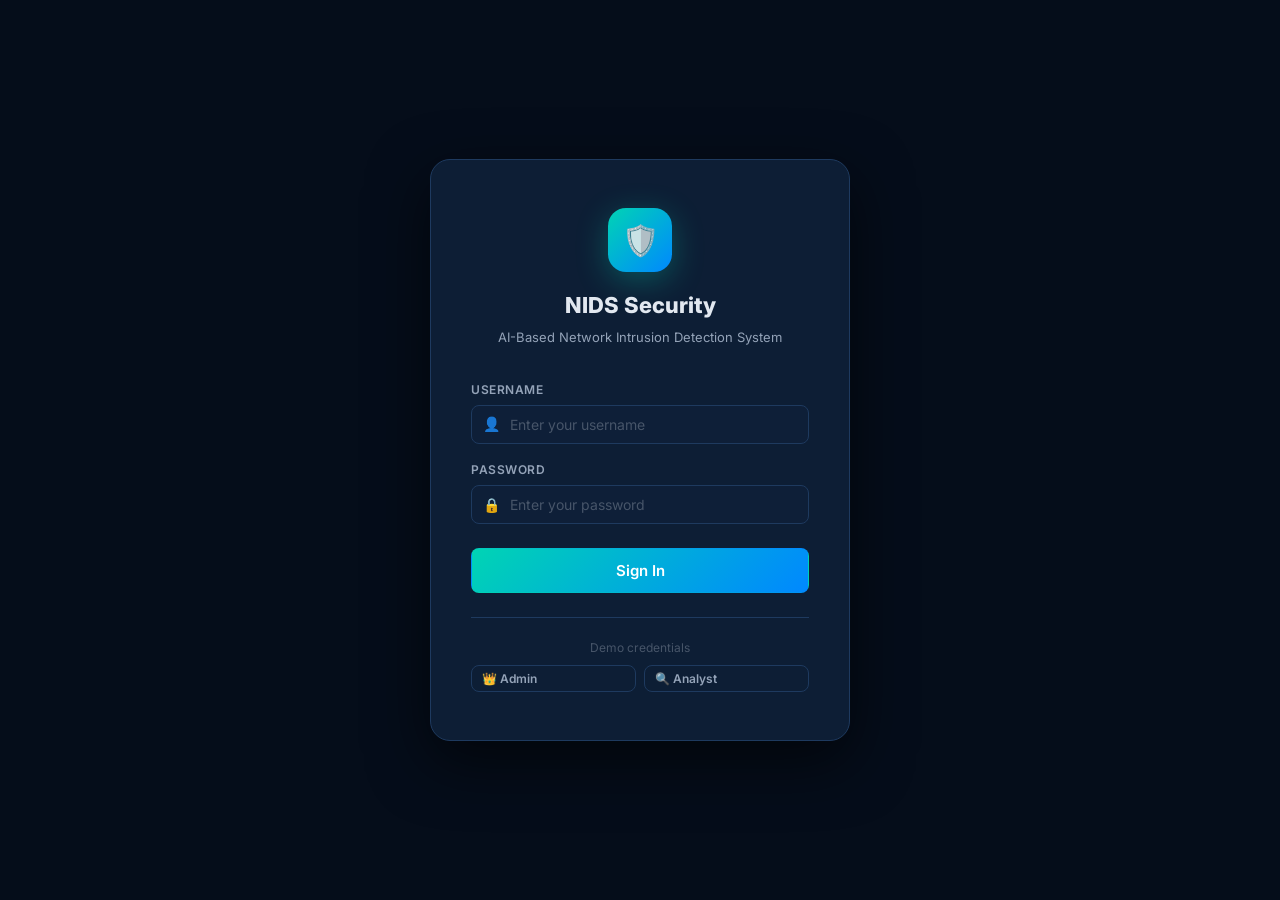
<file: frontend/index.html>
<!DOCTYPE html>
<html lang="en">
<head>
  <meta charset="UTF-8">
  <meta name="viewport" content="width=device-width, initial-scale=1.0">
  <title>Login — AI Network Intrusion Detection System</title>
  <meta name="description" content="Secure login portal for the AI-Based Network Intrusion Detection and Real-Time Security Monitoring System.">
  <link rel="stylesheet" href="css/style.css">
</head>
<body>
  <div class="login-bg-grid"></div>
  <div class="login-bg-glow"></div>

  <div class="login-page">
    <div class="login-card">
      <div class="login-logo">
        <div class="logo-shield">🛡️</div>
        <h1>NIDS Security</h1>
        <p>AI-Based Network Intrusion Detection System</p>
      </div>

      <div id="login-error" class="alert-banner error hidden"></div>

      <form id="login-form" novalidate>
        <div class="form-group">
          <label class="form-label" for="username">Username</label>
          <div class="input-group">
            <span class="input-icon">👤</span>
            <input class="form-input" type="text" id="username" name="username"
                   placeholder="Enter your username" autocomplete="username" required>
          </div>
        </div>

        <div class="form-group">
          <label class="form-label" for="password">Password</label>
          <div class="input-group">
            <span class="input-icon">🔒</span>
            <input class="form-input" type="password" id="password" name="password"
                   placeholder="Enter your password" autocomplete="current-password" required>
          </div>
        </div>

        <button type="submit" id="login-btn" class="btn btn-primary btn-full btn-lg" style="margin-top:8px">
          <span>Sign In</span>
        </button>
      </form>

      <div style="margin-top:24px; padding-top:20px; border-top:1px solid var(--border-color);">
        <p style="font-size:12px; color:var(--text-muted); text-align:center; margin-bottom:8px">Demo credentials</p>
        <div style="display:grid; grid-template-columns:1fr 1fr; gap:8px;">
          <button class="btn btn-secondary btn-sm" onclick="fillCreds('admin','Admin@123')">
            👑 Admin
          </button>
          <button class="btn btn-secondary btn-sm" onclick="fillCreds('analyst','Analyst@123')">
            🔍 Analyst
          </button>
        </div>
      </div>
    </div>
  </div>

  <div id="toast-container"></div>

  <script src="js/api.js"></script>
  <script src="js/auth.js"></script>
  <script src="js/utils.js"></script>
  <script>
    // Redirect if already logged in
    auth.init();
    if (auth.isLoggedIn()) {
      window.location.href = 'dashboard.html';
    }

    document.getElementById('login-form').addEventListener('submit', async (e) => {
      e.preventDefault();
      const errEl = document.getElementById('login-error');
      errEl.classList.add('hidden');
      errEl.textContent = '';

      const username = document.getElementById('username').value.trim();
      const password = document.getElementById('password').value;

      if (!username || !password) {
        errEl.textContent = 'Please enter username and password.';
        errEl.classList.remove('hidden');
        return;
      }

      const btn = document.getElementById('login-btn');
      setLoading('login-btn', true);

      const resp = await api.auth.login(username, password);

      setLoading('login-btn', false);

      if (resp.success) {
        api.setToken(resp.data.token);
        auth.setUser(resp.data.user);
        toast.success('Login successful', `Welcome, ${resp.data.user.full_name || resp.data.user.username}!`);
        setTimeout(() => { window.location.href = 'dashboard.html'; }, 800);
      } else {
        errEl.textContent = resp.message || 'Login failed. Please check your credentials.';
        errEl.classList.remove('hidden');
      }
    });

    function fillCreds(u, p) {
      document.getElementById('username').value = u;
      document.getElementById('password').value = p;
    }
  </script>
</body>
</html>
</file>
<file: frontend/css/style.css>
/* ═══════════════════════════════════════════════════════════════════════
   NIDS — Cybersecurity Dashboard Theme
   Dark navy/teal/red palette with glassmorphism and micro-animations
   ═══════════════════════════════════════════════════════════════════════ */

@import url('https://fonts.googleapis.com/css2?family=Inter:wght@300;400;500;600;700;800&family=JetBrains+Mono:wght@400;500&display=swap');

/* ── Variables ───────────────────────────────────────────────────────── */
:root {
  --bg-primary:      #050d1a;
  --bg-secondary:    #0a1628;
  --bg-card:         #0d1e35;
  --bg-card-hover:   #122540;
  --bg-sidebar:      #071222;
  --bg-input:        #0e1f38;
  --bg-table-alt:    #09172a;

  --accent-teal:     #00d4b4;
  --accent-teal-dim: #00a88e;
  --accent-blue:     #0088ff;
  --accent-purple:   #7c3aed;
  --accent-red:      #ef4444;
  --accent-orange:   #f59e0b;
  --accent-green:    #10b981;

  --text-primary:    #e2e8f0;
  --text-secondary:  #94a3b8;
  --text-muted:      #475569;
  --text-accent:     #00d4b4;

  --border-color:    #1e3a5f;
  --border-glow:     rgba(0, 212, 180, 0.3);

  --severity-critical: #ff1744;
  --severity-high:     #ff6d00;
  --severity-medium:   #ffc107;
  --severity-low:      #4caf50;

  --shadow-card: 0 4px 24px rgba(0, 0, 0, 0.5);
  --shadow-glow: 0 0 20px rgba(0, 212, 180, 0.15);
  --radius-card: 12px;
  --radius-btn:  8px;
  --sidebar-w:   260px;
  --topbar-h:    64px;

  --font-main:  'Inter', sans-serif;
  --font-mono:  'JetBrains Mono', monospace;
  --transition: 200ms cubic-bezier(0.4, 0, 0.2, 1);
}

/* ── Reset & Base ────────────────────────────────────────────────────── */
*, *::before, *::after { box-sizing: border-box; margin: 0; padding: 0; }

html { scroll-behavior: smooth; }

body {
  font-family: var(--font-main);
  background: var(--bg-primary);
  color: var(--text-primary);
  min-height: 100vh;
  font-size: 14px;
  line-height: 1.6;
  -webkit-font-smoothing: antialiased;
}

a { color: var(--accent-teal); text-decoration: none; transition: var(--transition); }
a:hover { color: #fff; }

input, select, textarea, button { font-family: inherit; }

/* ── Layout ──────────────────────────────────────────────────────────── */
.app-layout {
  display: flex;
  min-height: 100vh;
}

/* ── Sidebar ─────────────────────────────────────────────────────────── */
.sidebar {
  width: var(--sidebar-w);
  background: var(--bg-sidebar);
  border-right: 1px solid var(--border-color);
  display: flex;
  flex-direction: column;
  position: fixed;
  top: 0; left: 0;
  height: 100vh;
  z-index: 100;
  overflow-y: auto;
  overflow-x: hidden;
  transition: transform var(--transition);
}

.sidebar-logo {
  display: flex;
  align-items: center;
  gap: 12px;
  padding: 20px 20px;
  border-bottom: 1px solid var(--border-color);
  min-height: var(--topbar-h);
}

.sidebar-logo .logo-icon {
  width: 38px;
  height: 38px;
  background: linear-gradient(135deg, var(--accent-teal), var(--accent-blue));
  border-radius: 10px;
  display: flex;
  align-items: center;
  justify-content: center;
  font-size: 18px;
  flex-shrink: 0;
  box-shadow: 0 0 16px rgba(0, 212, 180, 0.4);
}

.sidebar-logo .logo-text {
  font-size: 13px;
  font-weight: 700;
  line-height: 1.2;
  color: var(--text-primary);
}
.sidebar-logo .logo-text span {
  display: block;
  font-size: 10px;
  font-weight: 400;
  color: var(--accent-teal);
  text-transform: uppercase;
  letter-spacing: 1px;
}

.sidebar-nav {
  flex: 1;
  padding: 12px 0;
}

.nav-section-label {
  font-size: 10px;
  font-weight: 600;
  letter-spacing: 1.5px;
  text-transform: uppercase;
  color: var(--text-muted);
  padding: 12px 20px 6px;
}

.nav-item {
  display: flex;
  align-items: center;
  gap: 12px;
  padding: 10px 20px;
  color: var(--text-secondary);
  cursor: pointer;
  transition: var(--transition);
  border-left: 3px solid transparent;
  font-size: 13.5px;
  font-weight: 500;
  text-decoration: none;
  position: relative;
}

.nav-item:hover {
  background: rgba(0, 212, 180, 0.06);
  color: var(--text-primary);
  border-left-color: var(--border-glow);
}

.nav-item.active {
  background: rgba(0, 212, 180, 0.1);
  color: var(--accent-teal);
  border-left-color: var(--accent-teal);
}

.nav-item .nav-icon {
  width: 18px;
  height: 18px;
  flex-shrink: 0;
  opacity: 0.7;
}
.nav-item.active .nav-icon,
.nav-item:hover .nav-icon { opacity: 1; }

.nav-item .badge {
  margin-left: auto;
  background: var(--severity-critical);
  color: #fff;
  font-size: 10px;
  font-weight: 700;
  padding: 1px 6px;
  border-radius: 20px;
  line-height: 1.6;
}

.sidebar-footer {
  padding: 16px 20px;
  border-top: 1px solid var(--border-color);
}

.user-card {
  display: flex;
  align-items: center;
  gap: 10px;
}

.user-avatar {
  width: 34px;
  height: 34px;
  border-radius: 50%;
  background: linear-gradient(135deg, var(--accent-teal), var(--accent-blue));
  display: flex;
  align-items: center;
  justify-content: center;
  font-weight: 700;
  font-size: 13px;
  color: #fff;
  flex-shrink: 0;
}

.user-info { flex: 1; min-width: 0; }
.user-info .user-name { font-size: 13px; font-weight: 600; color: var(--text-primary); white-space: nowrap; overflow: hidden; text-overflow: ellipsis; }
.user-info .user-role { font-size: 11px; color: var(--accent-teal); text-transform: capitalize; }

.btn-logout {
  background: none;
  border: none;
  color: var(--text-muted);
  cursor: pointer;
  padding: 4px;
  border-radius: 6px;
  transition: var(--transition);
  display: flex;
  align-items: center;
}
.btn-logout:hover { color: var(--severity-critical); background: rgba(239, 68, 68, 0.1); }

/* ── Main Content ────────────────────────────────────────────────────── */
.main-content {
  flex: 1;
  margin-left: var(--sidebar-w);
  min-height: 100vh;
  display: flex;
  flex-direction: column;
}

/* ── Topbar ──────────────────────────────────────────────────────────── */
.topbar {
  height: var(--topbar-h);
  background: var(--bg-secondary);
  border-bottom: 1px solid var(--border-color);
  display: flex;
  align-items: center;
  padding: 0 28px;
  gap: 16px;
  position: sticky;
  top: 0;
  z-index: 50;
}

.topbar-title { font-size: 18px; font-weight: 700; flex: 1; }
.topbar-title .page-subtitle { font-size: 12px; font-weight: 400; color: var(--text-secondary); }

.topbar-actions { display: flex; align-items: center; gap: 10px; }

.status-indicator {
  display: flex;
  align-items: center;
  gap: 6px;
  font-size: 12px;
  color: var(--text-secondary);
}

.status-dot {
  width: 8px;
  height: 8px;
  border-radius: 50%;
  background: var(--accent-green);
  box-shadow: 0 0 6px var(--accent-green);
  animation: pulse 2s infinite;
}

@keyframes pulse {
  0%, 100% { opacity: 1; }
  50% { opacity: 0.4; }
}

/* ── Page Container ──────────────────────────────────────────────────── */
.page-container {
  padding: 28px;
  flex: 1;
}

/* ── Cards ───────────────────────────────────────────────────────────── */
.card {
  background: var(--bg-card);
  border: 1px solid var(--border-color);
  border-radius: var(--radius-card);
  padding: 20px;
  box-shadow: var(--shadow-card);
  transition: var(--transition);
}

.card:hover { border-color: rgba(0, 212, 180, 0.2); box-shadow: var(--shadow-glow); }

.card-header {
  display: flex;
  align-items: center;
  justify-content: space-between;
  margin-bottom: 16px;
}

.card-title {
  font-size: 14px;
  font-weight: 600;
  color: var(--text-primary);
  display: flex;
  align-items: center;
  gap: 8px;
}

.card-title .card-icon {
  width: 20px;
  height: 20px;
  color: var(--accent-teal);
}

/* ── Stat Cards ──────────────────────────────────────────────────────── */
.stat-grid {
  display: grid;
  grid-template-columns: repeat(auto-fill, minmax(200px, 1fr));
  gap: 16px;
  margin-bottom: 24px;
}

.stat-card {
  background: var(--bg-card);
  border: 1px solid var(--border-color);
  border-radius: var(--radius-card);
  padding: 20px;
  position: relative;
  overflow: hidden;
  cursor: default;
  transition: var(--transition);
}

.stat-card::before {
  content: '';
  position: absolute;
  top: 0; left: 0; right: 0;
  height: 3px;
  background: var(--accent-gradient);
}

.stat-card.teal::before { background: linear-gradient(90deg, var(--accent-teal), var(--accent-blue)); }
.stat-card.red::before { background: linear-gradient(90deg, var(--severity-critical), var(--severity-high)); }
.stat-card.green::before { background: linear-gradient(90deg, var(--accent-green), var(--accent-teal)); }
.stat-card.orange::before { background: linear-gradient(90deg, var(--severity-high), var(--accent-orange)); }
.stat-card.purple::before { background: linear-gradient(90deg, var(--accent-purple), var(--accent-blue)); }
.stat-card.blue::before { background: linear-gradient(90deg, var(--accent-blue), var(--accent-teal)); }

.stat-card:hover { transform: translateY(-2px); box-shadow: 0 8px 32px rgba(0,0,0,0.4); border-color: rgba(0,212,180,0.3); }

.stat-label { font-size: 11px; font-weight: 500; color: var(--text-muted); text-transform: uppercase; letter-spacing: 1px; margin-bottom: 8px; }
.stat-value { font-size: 28px; font-weight: 800; color: var(--text-primary); font-variant-numeric: tabular-nums; }
.stat-value.large { font-size: 36px; }
.stat-sub { font-size: 12px; color: var(--text-secondary); margin-top: 4px; }
.stat-icon-bg {
  position: absolute;
  top: 16px; right: 16px;
  width: 40px; height: 40px;
  border-radius: 10px;
  display: flex; align-items: center; justify-content: center;
  font-size: 18px;
  opacity: 0.15;
  font-size: 22px;
}

/* ── Grid Layouts ────────────────────────────────────────────────────── */
.grid-2 { display: grid; grid-template-columns: 1fr 1fr; gap: 20px; }
.grid-3 { display: grid; grid-template-columns: 1fr 1fr 1fr; gap: 20px; }
.grid-1-2 { display: grid; grid-template-columns: 1fr 2fr; gap: 20px; }
.grid-2-1 { display: grid; grid-template-columns: 2fr 1fr; gap: 20px; }

/* ── Buttons ─────────────────────────────────────────────────────────── */
.btn {
  display: inline-flex; align-items: center; gap: 6px;
  padding: 8px 16px;
  border-radius: var(--radius-btn);
  font-size: 13px; font-weight: 600;
  cursor: pointer;
  border: 1px solid transparent;
  transition: var(--transition);
  white-space: nowrap;
}

.btn-primary {
  background: linear-gradient(135deg, var(--accent-teal), var(--accent-blue));
  color: #fff;
  border-color: transparent;
}
.btn-primary:hover { opacity: 0.9; transform: translateY(-1px); box-shadow: 0 4px 16px rgba(0,212,180,0.3); }

.btn-secondary {
  background: transparent;
  border-color: var(--border-color);
  color: var(--text-secondary);
}
.btn-secondary:hover { border-color: var(--accent-teal); color: var(--accent-teal); }

.btn-danger {
  background: rgba(239, 68, 68, 0.1);
  border-color: var(--severity-critical);
  color: var(--severity-critical);
}
.btn-danger:hover { background: var(--severity-critical); color: #fff; }

.btn-success {
  background: rgba(16, 185, 129, 0.1);
  border-color: var(--accent-green);
  color: var(--accent-green);
}
.btn-success:hover { background: var(--accent-green); color: #fff; }

.btn-warning {
  background: rgba(245, 158, 11, 0.1);
  border-color: var(--accent-orange);
  color: var(--accent-orange);
}
.btn-warning:hover { background: var(--accent-orange); color: #fff; }

.btn-sm { padding: 5px 10px; font-size: 12px; }
.btn-lg { padding: 12px 24px; font-size: 15px; }
.btn-full { width: 100%; justify-content: center; }

.btn:disabled { opacity: 0.5; cursor: not-allowed; transform: none !important; }

/* ── Forms ───────────────────────────────────────────────────────────── */
.form-group { margin-bottom: 16px; }

.form-label {
  display: block;
  font-size: 12px; font-weight: 600;
  color: var(--text-secondary);
  text-transform: uppercase; letter-spacing: 0.5px;
  margin-bottom: 6px;
}

.form-input, .form-select, .form-textarea {
  width: 100%;
  background: var(--bg-input);
  border: 1px solid var(--border-color);
  border-radius: 8px;
  padding: 10px 14px;
  color: var(--text-primary);
  font-size: 14px;
  transition: var(--transition);
  outline: none;
}
.form-input:focus, .form-select:focus, .form-textarea:focus {
  border-color: var(--accent-teal);
  box-shadow: 0 0 0 3px rgba(0,212,180,0.1);
}
.form-input::placeholder { color: var(--text-muted); }

.form-select option { background: var(--bg-input); }

.form-textarea { resize: vertical; min-height: 100px; font-family: var(--font-mono); }

.input-group { position: relative; }
.input-group .input-icon {
  position: absolute; left: 12px; top: 50%; transform: translateY(-50%);
  color: var(--text-muted); pointer-events: none;
}
.input-group .form-input { padding-left: 38px; }

/* ── Tables ──────────────────────────────────────────────────────────── */
.table-container { overflow-x: auto; border-radius: var(--radius-card); }

.data-table {
  width: 100%; border-collapse: collapse;
  font-size: 13px;
}

.data-table th {
  background: var(--bg-secondary);
  color: var(--text-secondary);
  font-weight: 600; font-size: 11px;
  text-transform: uppercase; letter-spacing: 0.8px;
  padding: 12px 16px;
  text-align: left;
  border-bottom: 1px solid var(--border-color);
  white-space: nowrap;
}

.data-table td {
  padding: 12px 16px;
  border-bottom: 1px solid rgba(30, 58, 95, 0.5);
  color: var(--text-primary);
  vertical-align: middle;
}

.data-table tr:hover td { background: rgba(0, 212, 180, 0.04); }
.data-table tr:nth-child(even) td { background: rgba(9, 23, 42, 0.3); }

.data-table .mono { font-family: var(--font-mono); font-size: 12px; }

/* ── Badges / Tags ───────────────────────────────────────────────────── */
.badge {
  display: inline-flex; align-items: center;
  padding: 2px 8px;
  border-radius: 20px;
  font-size: 11px; font-weight: 600;
  letter-spacing: 0.3px;
  white-space: nowrap;
}

.badge-critical { background: rgba(255, 23, 68, 0.15); color: var(--severity-critical); border: 1px solid rgba(255,23,68,0.3); }
.badge-high { background: rgba(255, 109, 0, 0.15); color: var(--severity-high); border: 1px solid rgba(255,109,0,0.3); }
.badge-medium { background: rgba(255, 193, 7, 0.15); color: var(--severity-medium); border: 1px solid rgba(255,193,7,0.3); }
.badge-low { background: rgba(76, 175, 80, 0.15); color: var(--severity-low); border: 1px solid rgba(76,175,80,0.3); }
.badge-info { background: rgba(0, 136, 255, 0.15); color: var(--accent-blue); border: 1px solid rgba(0,136,255,0.3); }
.badge-success { background: rgba(16, 185, 129, 0.15); color: var(--accent-green); border: 1px solid rgba(16,185,129,0.3); }
.badge-warning { background: rgba(245, 158, 11, 0.15); color: var(--accent-orange); border: 1px solid rgba(245,158,11,0.3); }
.badge-neutral { background: rgba(148, 163, 184, 0.15); color: var(--text-secondary); border: 1px solid rgba(148,163,184,0.3); }

/* ── Alerts (UI) ─────────────────────────────────────────────────────── */
.alert-banner {
  padding: 12px 16px;
  border-radius: 8px;
  border-left: 4px solid;
  margin-bottom: 16px;
  font-size: 13px;
}
.alert-banner.success { background: rgba(16,185,129,0.1); border-color: var(--accent-green); color: #6ee7b7; }
.alert-banner.error { background: rgba(239,68,68,0.1); border-color: var(--severity-critical); color: #fca5a5; }
.alert-banner.warning { background: rgba(245,158,11,0.1); border-color: var(--accent-orange); color: #fcd34d; }
.alert-banner.info { background: rgba(0,136,255,0.1); border-color: var(--accent-blue); color: #93c5fd; }

/* ── Toast Notifications ─────────────────────────────────────────────── */
#toast-container {
  position: fixed; bottom: 24px; right: 24px;
  z-index: 9999;
  display: flex; flex-direction: column; gap: 10px;
  pointer-events: none;
}

.toast {
  background: var(--bg-card);
  border: 1px solid var(--border-color);
  border-radius: 10px;
  padding: 14px 18px;
  min-width: 280px; max-width: 380px;
  box-shadow: 0 8px 32px rgba(0,0,0,0.5);
  display: flex; align-items: flex-start; gap: 12px;
  font-size: 13px;
  pointer-events: all;
  animation: slideInRight 300ms ease forwards;
}
.toast.exit { animation: slideOutRight 300ms ease forwards; }

.toast-icon { font-size: 18px; flex-shrink: 0; margin-top: 1px; }
.toast-body { flex: 1; }
.toast-title { font-weight: 600; color: var(--text-primary); margin-bottom: 2px; }
.toast-message { color: var(--text-secondary); }

.toast.success { border-left: 3px solid var(--accent-green); }
.toast.error { border-left: 3px solid var(--severity-critical); }
.toast.warning { border-left: 3px solid var(--accent-orange); }
.toast.info { border-left: 3px solid var(--accent-blue); }

@keyframes slideInRight {
  from { transform: translateX(100px); opacity: 0; }
  to { transform: translateX(0); opacity: 1; }
}
@keyframes slideOutRight {
  from { transform: translateX(0); opacity: 1; }
  to { transform: translateX(100px); opacity: 0; }
}

/* ── Pagination ──────────────────────────────────────────────────────── */
.pagination {
  display: flex; align-items: center; justify-content: center;
  gap: 6px; margin-top: 20px;
}

.page-btn {
  background: var(--bg-input);
  border: 1px solid var(--border-color);
  color: var(--text-secondary);
  border-radius: 6px;
  padding: 6px 12px;
  font-size: 13px;
  cursor: pointer;
  transition: var(--transition);
}
.page-btn:hover { border-color: var(--accent-teal); color: var(--accent-teal); }
.page-btn.active { background: var(--accent-teal); border-color: var(--accent-teal); color: #000; font-weight: 700; }
.page-btn:disabled { opacity: 0.4; cursor: default; }

.pagination-info { font-size: 12px; color: var(--text-muted); }

/* ── Loading States ──────────────────────────────────────────────────── */
.skeleton {
  background: linear-gradient(90deg, var(--bg-card) 25%, var(--bg-card-hover) 50%, var(--bg-card) 75%);
  background-size: 200% 100%;
  animation: shimmer 1.5s infinite;
  border-radius: 6px;
}

@keyframes shimmer {
  0% { background-position: 200% 0; }
  100% { background-position: -200% 0; }
}

.loading-spinner {
  display: inline-block;
  width: 18px; height: 18px;
  border: 2px solid rgba(0,212,180,0.2);
  border-top-color: var(--accent-teal);
  border-radius: 50%;
  animation: spin 0.7s linear infinite;
}

@keyframes spin { to { transform: rotate(360deg); } }

.loading-overlay {
  position: absolute; inset: 0;
  background: rgba(5, 13, 26, 0.8);
  display: flex; align-items: center; justify-content: center;
  border-radius: var(--radius-card);
  z-index: 10;
}

/* ── Empty States ────────────────────────────────────────────────────── */
.empty-state {
  text-align: center;
  padding: 60px 20px;
  color: var(--text-muted);
}
.empty-state .empty-icon { font-size: 48px; margin-bottom: 12px; opacity: 0.4; }
.empty-state h3 { font-size: 16px; color: var(--text-secondary); margin-bottom: 6px; }
.empty-state p { font-size: 13px; }

/* ── Modal ───────────────────────────────────────────────────────────── */
.modal-overlay {
  position: fixed; inset: 0;
  background: rgba(0,0,0,0.7);
  z-index: 200;
  display: flex; align-items: center; justify-content: center;
  padding: 20px;
  backdrop-filter: blur(4px);
}

.modal {
  background: var(--bg-card);
  border: 1px solid var(--border-color);
  border-radius: 14px;
  padding: 28px;
  max-width: 560px; width: 100%;
  box-shadow: 0 20px 60px rgba(0,0,0,0.7);
  animation: modalIn 250ms ease;
  max-height: 90vh;
  overflow-y: auto;
}

.modal-lg { max-width: 780px; }

@keyframes modalIn {
  from { transform: scale(0.95); opacity: 0; }
  to { transform: scale(1); opacity: 1; }
}

.modal-header {
  display: flex; align-items: center; justify-content: space-between;
  margin-bottom: 20px;
}
.modal-title { font-size: 18px; font-weight: 700; color: var(--text-primary); }

.modal-close {
  background: none; border: none;
  color: var(--text-muted); cursor: pointer;
  font-size: 20px; line-height: 1;
  padding: 4px;
  transition: var(--transition);
}
.modal-close:hover { color: var(--text-primary); }

.modal-footer {
  display: flex; justify-content: flex-end; gap: 10px;
  margin-top: 24px; padding-top: 16px;
  border-top: 1px solid var(--border-color);
}

/* ── File Upload Zone ────────────────────────────────────────────────── */
.upload-zone {
  border: 2px dashed var(--border-color);
  border-radius: 12px;
  padding: 48px 24px;
  text-align: center;
  cursor: pointer;
  transition: var(--transition);
  background: var(--bg-input);
}

.upload-zone:hover, .upload-zone.drag-over {
  border-color: var(--accent-teal);
  background: rgba(0,212,180,0.05);
}

.upload-zone .upload-icon { font-size: 40px; margin-bottom: 12px; }
.upload-zone h3 { font-size: 15px; font-weight: 600; margin-bottom: 6px; }
.upload-zone p { font-size: 13px; color: var(--text-muted); }

/* ── Charts Container ────────────────────────────────────────────────── */
.chart-wrapper {
  position: relative;
  height: 260px;
  width: 100%;
}

.chart-wrapper.tall { height: 340px; }
.chart-wrapper.short { height: 200px; }

/* ── Progress Bar ────────────────────────────────────────────────────── */
.progress-bar-track {
  background: var(--bg-secondary);
  border-radius: 20px;
  height: 6px;
  overflow: hidden;
}

.progress-bar-fill {
  height: 100%;
  border-radius: 20px;
  background: linear-gradient(90deg, var(--accent-teal), var(--accent-blue));
  transition: width 0.6s ease;
}

/* ── Feature Input Grid ──────────────────────────────────────────────── */
.features-grid {
  display: grid;
  grid-template-columns: repeat(auto-fill, minmax(200px, 1fr));
  gap: 12px;
}

.feature-input-group {
  display: flex; flex-direction: column;
}
.feature-input-group label {
  font-size: 10px; font-weight: 600;
  color: var(--text-muted); text-transform: uppercase;
  letter-spacing: 0.5px; margin-bottom: 4px;
  white-space: nowrap; overflow: hidden; text-overflow: ellipsis;
}
.feature-input-group input {
  background: var(--bg-input);
  border: 1px solid var(--border-color);
  border-radius: 6px;
  padding: 7px 10px;
  color: var(--text-primary);
  font-size: 13px;
  font-family: var(--font-mono);
  outline: none;
  transition: var(--transition);
}
.feature-input-group input:focus {
  border-color: var(--accent-teal);
  box-shadow: 0 0 0 2px rgba(0,212,180,0.1);
}

/* ── Prediction Result ───────────────────────────────────────────────── */
.prediction-result {
  background: var(--bg-card);
  border: 1px solid var(--border-color);
  border-radius: 14px;
  padding: 28px;
  text-align: center;
  animation: resultIn 400ms ease;
}

@keyframes resultIn {
  from { transform: translateY(20px); opacity: 0; }
  to { transform: translateY(0); opacity: 1; }
}

.prediction-result.intrusion {
  border-color: rgba(255,23,68,0.4);
  background: linear-gradient(135deg, rgba(255,23,68,0.05), var(--bg-card));
  box-shadow: 0 0 30px rgba(255,23,68,0.1);
}

.prediction-result.normal {
  border-color: rgba(16,185,129,0.4);
  background: linear-gradient(135deg, rgba(16,185,129,0.05), var(--bg-card));
  box-shadow: 0 0 30px rgba(16,185,129,0.1);
}

.prediction-icon { font-size: 52px; margin-bottom: 12px; }
.prediction-status { font-size: 22px; font-weight: 800; margin-bottom: 8px; }
.prediction-type { font-size: 16px; color: var(--text-secondary); margin-bottom: 16px; }
.prediction-meta { display: flex; justify-content: center; gap: 24px; flex-wrap: wrap; }
.prediction-meta-item { text-align: center; }
.prediction-meta-item .meta-label { font-size: 11px; color: var(--text-muted); text-transform: uppercase; margin-bottom: 4px; }
.prediction-meta-item .meta-value { font-size: 20px; font-weight: 700; font-family: var(--font-mono); }

/* ── Simulation Panel ────────────────────────────────────────────────── */
.simulation-feed {
  height: 320px;
  overflow-y: auto;
  padding: 10px;
  display: flex;
  flex-direction: column;
  gap: 6px;
}

.feed-item {
  display: flex;
  align-items: center;
  gap: 10px;
  padding: 8px 12px;
  border-radius: 8px;
  background: var(--bg-secondary);
  border-left: 3px solid transparent;
  font-size: 12px;
  animation: feedIn 300ms ease;
}

@keyframes feedIn {
  from { transform: translateX(-10px); opacity: 0; }
  to { transform: translateX(0); opacity: 1; }
}

.feed-item.normal { border-left-color: var(--accent-green); }
.feed-item.intrusion { border-left-color: var(--severity-critical); }

.feed-item .feed-time { font-family: var(--font-mono); color: var(--text-muted); white-space: nowrap; }
.feed-item .feed-ip { font-family: var(--font-mono); color: var(--text-secondary); }
.feed-item .feed-type { margin-left: auto; }

/* ── Tabs ────────────────────────────────────────────────────────────── */
.tabs {
  display: flex;
  gap: 0;
  border-bottom: 1px solid var(--border-color);
  margin-bottom: 20px;
}

.tab-btn {
  background: none;
  border: none;
  border-bottom: 2px solid transparent;
  padding: 10px 18px;
  font-size: 13px; font-weight: 500;
  color: var(--text-muted);
  cursor: pointer;
  transition: var(--transition);
  margin-bottom: -1px;
}
.tab-btn:hover { color: var(--text-secondary); }
.tab-btn.active { color: var(--accent-teal); border-bottom-color: var(--accent-teal); }

.tab-panel { display: none; }
.tab-panel.active { display: block; }

/* ── Metrics Grid ────────────────────────────────────────────────────── */
.metrics-row {
  display: grid;
  grid-template-columns: repeat(4, 1fr);
  gap: 12px;
  margin-bottom: 16px;
}

.metric-box {
  background: var(--bg-secondary);
  border: 1px solid var(--border-color);
  border-radius: 10px;
  padding: 16px;
  text-align: center;
}
.metric-box .metric-val {
  font-size: 26px; font-weight: 800;
  color: var(--accent-teal);
  font-family: var(--font-mono);
}
.metric-box .metric-lbl {
  font-size: 11px; color: var(--text-muted);
  text-transform: uppercase; letter-spacing: 0.5px;
  margin-top: 4px;
}

/* ── Model Card ──────────────────────────────────────────────────────── */
.model-card {
  background: var(--bg-card);
  border: 1px solid var(--border-color);
  border-radius: 12px;
  padding: 20px;
  transition: var(--transition);
}
.model-card.active-model {
  border-color: var(--accent-teal);
  box-shadow: 0 0 20px rgba(0,212,180,0.15);
}
.model-card:hover { border-color: rgba(0,212,180,0.3); }
.model-card-header { display: flex; align-items: center; justify-content: space-between; margin-bottom: 12px; }
.model-card-title { font-size: 15px; font-weight: 700; }
.model-card-type { font-size: 12px; color: var(--text-secondary); margin-top: 2px; }
.model-card-metrics { display: grid; grid-template-columns: repeat(2, 1fr); gap: 8px; margin-top: 12px; }
.model-metric { background: var(--bg-secondary); border-radius: 8px; padding: 10px; text-align: center; }
.model-metric .m-val { font-size: 18px; font-weight: 700; color: var(--accent-teal); font-family: var(--font-mono); }
.model-metric .m-lbl { font-size: 10px; color: var(--text-muted); text-transform: uppercase; }

/* ── Login Page ──────────────────────────────────────────────────────── */
.login-page {
  min-height: 100vh;
  display: flex;
  align-items: center;
  justify-content: center;
  background: var(--bg-primary);
  position: relative;
  overflow: hidden;
}

.login-bg-grid {
  position: fixed;
  inset: 0;
  background-image:
    linear-gradient(rgba(0,212,180,0.03) 1px, transparent 1px),
    linear-gradient(90deg, rgba(0,212,180,0.03) 1px, transparent 1px);
  background-size: 40px 40px;
  pointer-events: none;
}

.login-bg-glow {
  position: fixed;
  width: 600px; height: 600px;
  background: radial-gradient(circle, rgba(0,212,180,0.05) 0%, transparent 70%);
  top: -100px; left: -100px;
  pointer-events: none;
}

.login-card {
  background: var(--bg-card);
  border: 1px solid var(--border-color);
  border-radius: 20px;
  padding: 48px 40px;
  width: 100%;
  max-width: 420px;
  box-shadow: 0 20px 60px rgba(0,0,0,0.6);
  position: relative;
  z-index: 1;
}

.login-logo {
  text-align: center;
  margin-bottom: 32px;
}
.login-logo .logo-shield {
  width: 64px; height: 64px;
  background: linear-gradient(135deg, var(--accent-teal), var(--accent-blue));
  border-radius: 18px;
  display: flex; align-items: center; justify-content: center;
  font-size: 30px;
  margin: 0 auto 16px;
  box-shadow: 0 8px 32px rgba(0,212,180,0.3);
}
.login-logo h1 { font-size: 22px; font-weight: 800; color: var(--text-primary); }
.login-logo p { font-size: 13px; color: var(--text-secondary); margin-top: 4px; }

/* ── Responsive ──────────────────────────────────────────────────────── */
@media (max-width: 1024px) {
  :root { --sidebar-w: 220px; }
  .grid-2 { grid-template-columns: 1fr; }
  .grid-3 { grid-template-columns: 1fr 1fr; }
  .metrics-row { grid-template-columns: repeat(2, 1fr); }
}

@media (max-width: 768px) {
  :root { --sidebar-w: 0px; }
  .sidebar { transform: translateX(-260px); width: 260px; }
  .sidebar.open { transform: translateX(0); }
  .main-content { margin-left: 0; }
  .page-container { padding: 16px; }
  .stat-grid { grid-template-columns: 1fr 1fr; }
  .grid-3 { grid-template-columns: 1fr; }
  .grid-1-2, .grid-2-1 { grid-template-columns: 1fr; }
  .features-grid { grid-template-columns: 1fr 1fr; }
  .metrics-row { grid-template-columns: 1fr 1fr; }
}

/* ── Misc Utilities ──────────────────────────────────────────────────── */
.hidden { display: none !important; }
.flex { display: flex; }
.flex-center { display: flex; align-items: center; justify-content: center; }
.gap-2 { gap: 8px; }
.gap-3 { gap: 12px; }
.mt-4 { margin-top: 16px; }
.mb-4 { margin-bottom: 16px; }
.text-right { text-align: right; }
.text-center { text-align: center; }
.text-muted { color: var(--text-muted); }
.text-success { color: var(--accent-green); }
.text-danger { color: var(--severity-critical); }
.text-warning { color: var(--accent-orange); }
.text-accent { color: var(--accent-teal); }
.mono { font-family: var(--font-mono); }
.fw-bold { font-weight: 700; }
.w-100 { width: 100%; }
.divider { border: none; border-top: 1px solid var(--border-color); margin: 20px 0; }
.scrollbar-thin::-webkit-scrollbar { width: 5px; }
.scrollbar-thin::-webkit-scrollbar-track { background: transparent; }
.scrollbar-thin::-webkit-scrollbar-thumb { background: var(--border-color); border-radius: 10px; }

/* Custom scrollbar globally */
::-webkit-scrollbar { width: 8px; height: 8px; }
::-webkit-scrollbar-track { background: var(--bg-primary); }
::-webkit-scrollbar-thumb { background: var(--border-color); border-radius: 10px; }
::-webkit-scrollbar-thumb:hover { background: var(--text-muted); }

/* ── Scan animation for real-time ───────────────────────────────────── */
.scanning-line {
  position: absolute;
  left: 0; right: 0;
  height: 2px;
  background: linear-gradient(90deg, transparent, var(--accent-teal), transparent);
  animation: scan 3s linear infinite;
}

@keyframes scan {
  0% { top: 0; opacity: 1; }
  90% { opacity: 1; }
  100% { top: 100%; opacity: 0; }
}

/* ── Confidence bar ──────────────────────────────────────────────────── */
.confidence-bar {
  display: flex; align-items: center; gap: 10px;
}
.confidence-bar .bar-track {
  flex: 1; height: 6px;
  background: var(--bg-secondary);
  border-radius: 10px; overflow: hidden;
}
.confidence-bar .bar-fill {
  height: 100%;
  border-radius: 10px;
  transition: width 0.5s ease;
}
</file>
